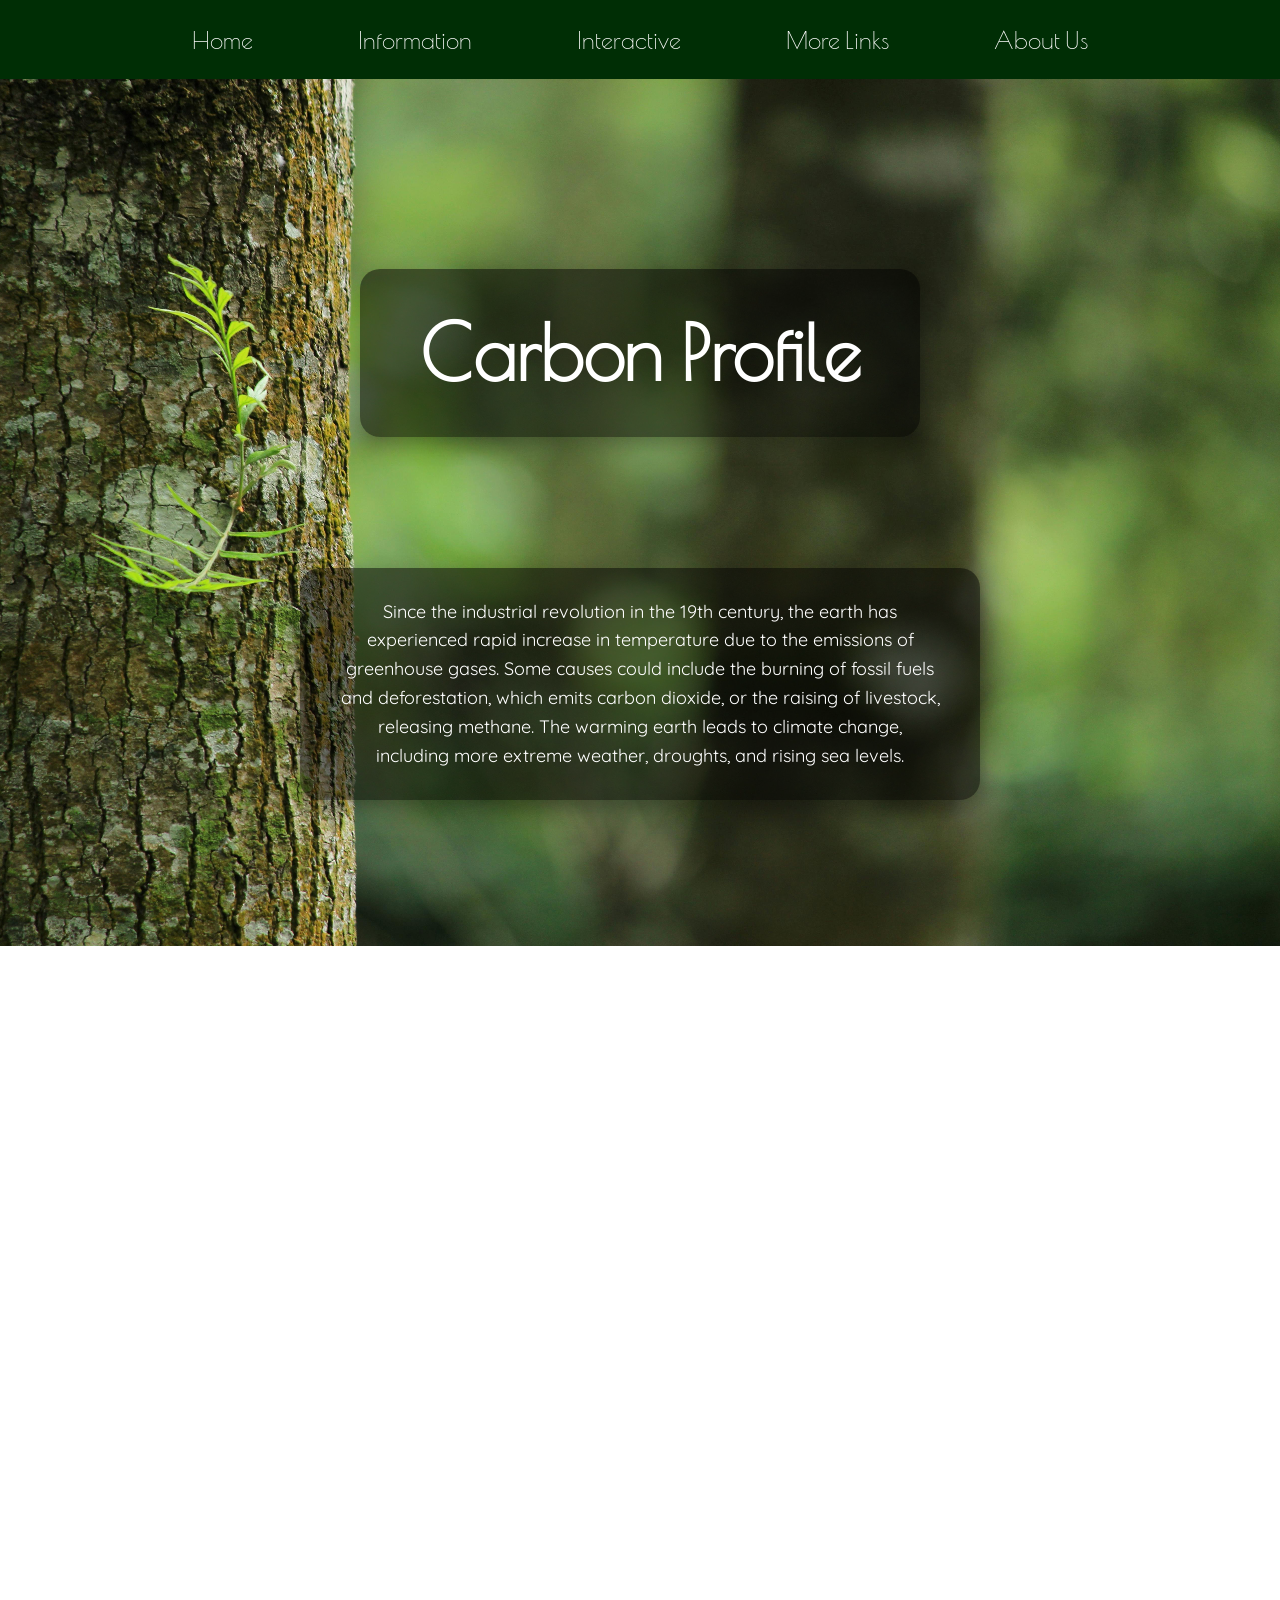
<file: index.html>
<!DOCTYPE html>
<html>
  <head>
    <meta charset="UTF-8" />
    <meta name="viewport" content="width=device-width, initial-scale=1.0" />
    <meta http-equiv="X-UA-Compatible" content="ie=edge" />
    <title>Carbon Profile</title>
    <link rel="stylesheet" href="styles.css" />
    <!--Poiret One-->
    <link rel="preconnect" href="https://fonts.googleapis.com" />
    <link rel="preconnect" href="https://fonts.gstatic.com" crossorigin />
    <link
      href="https://fonts.googleapis.com/css2?family=Poiret+One&display=swap"
      rel="stylesheet"
    />
    <!--Quicksand-->
    <link
      href="https://fonts.googleapis.com/css2?family=Quicksand&display=swap"
      rel="stylesheet"
    />
    <!--AOS-->
    <link href="https://unpkg.com/aos@2.3.1/dist/aos.css" rel="stylesheet" />
  </head>
  <body>
    <nav>
      <a href="index.html" class="nav-link">Home</a>
      <a href="info.html" class="nav-link">Information</a>
      <a href="interactive.html" class="nav-link">Interactive</a>
      <a href="sources.html" class="nav-link">More Links</a>
      <a href="about.html" class="nav-link">About Us</a>
    </nav>
    <section id="top">
      <h1 id="top-heading">Carbon Profile</h1>
      <p id="top-p">
        Since the industrial revolution in the 19th century, the earth has
        experienced rapid increase in temperature due to the emissions of
        greenhouse gases. Some causes could include the burning of fossil fuels
        and deforestation, which emits carbon dioxide, or the raising of
        livestock, releasing methane. The warming earth leads to climate change,
        including more extreme weather, droughts, and rising sea levels.
      </p>
    </section>
    <section id="Homepage-Facts" data-aos="fade-up">
      <h2 id="Homepage-Facts-heading">Did You Know?</h2>
      <div id="Homepage-Facts-belowHeading">
        <ol id="Homepage-Facts-list">
          <li>
            2024 has been the hottest year recorded, with temperatures 2.30
            degrees Fahrenheit above the 20th century average, beating the
            previous record in 2023.
          </li>
          <li>
            3.6 billion people live in areas with high risk of effects from
            climate change.
          </li>
          <li>
            Globally, forests absorb nearly 16 billion metric tonnes of carbon
            dioxide per year. In the U.S. alone, forests offset about 16% of the
            country's greenhouse gas emissions.
          </li>
        </ol>
        <img
          id="Homepage-Facts-img"
          src="./assets/Homepage-facts-img.png"
          alt="Graph of carbon emissions"
        />
      </div>
    </section>
    <section class="below-nav section-1">
      <h2 id="Info-nav-heading" data-aos="fade-up">
        <span>Climate Change on Our Earth</span>
      </h2>
      <div data-aos="fade-up">
        <p>
          Learn how climate change is affecting our air, ocean, and earth today.
        </p>
        <a href="info.html">Explore more →</a>
      </div>
    </section>
    <section class="below-nav section-2" data-aos="fade-up">
      <h2 id="Interactive-nav-heading"><span>Interactive</span></h2>
      <div>
        <p>
          Play our interactive to find out your own impact on the environment.
        </p>
        <a href="interactive.html">Let's Go →</a>
      </div>
    </section>
    <section class="below-nav section-3" data-aos="fade-up">
      <h2 id="Sources-nav-heading"><span>More Sources</span></h2>
      <div>
        <p>Looking for more resources? Try these websites and sources.</p>
        <a href="sources.html">More Links →</a>
      </div>
    </section>
    <section class="below-nav section-4" data-aos="fade-up">
      <h2 id="About-us-nav-heading"><span>Who We are</span></h2>
      <div>
        <p>Learn about the creators and our mission statement.</p>
        <a href="about.html">Learn more →</a>
      </div>
    </section>
    <!-- AOS JS -->
    <script src="https://unpkg.com/aos@2.3.1/dist/aos.js"></script>
    <script>
      AOS.init();
    </script>
  </body>
</html>
</file>
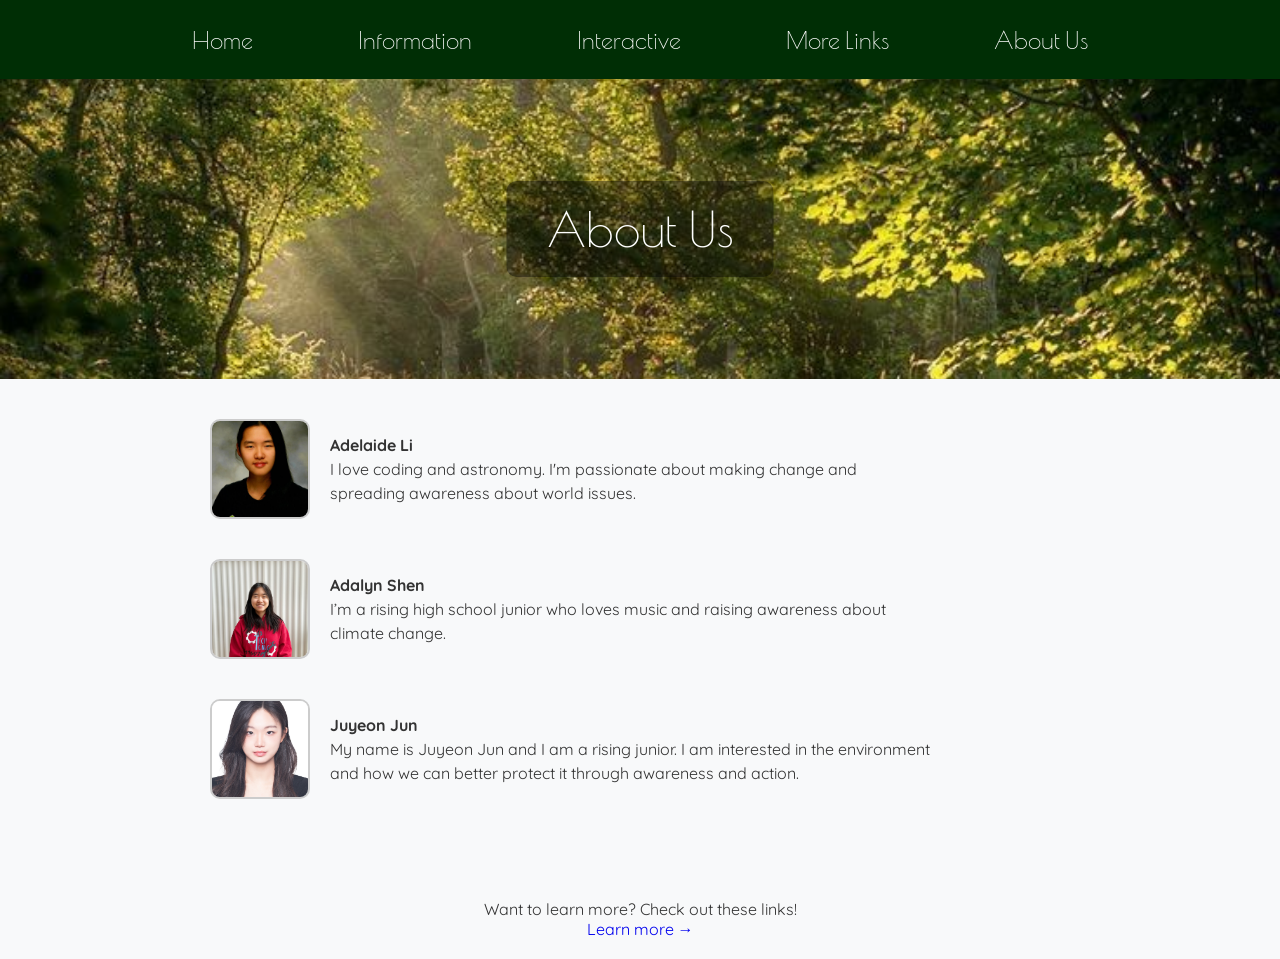
<file: about.html>
<!DOCTYPE html>
<html lang="en">
  <head>
    <meta charset="UTF-8" />
    <meta name="viewport" content="width=device-width, initial-scale=1.0" />
    <title>About Us</title>
    <link rel="stylesheet" href="style-about.css" />

    <!-- Fonts -->
    <link rel="preconnect" href="https://fonts.googleapis.com" />
    <link rel="preconnect" href="https://fonts.gstatic.com" crossorigin />
    <link
      href="https://fonts.googleapis.com/css2?family=Poiret+One&family=Quicksand&display=swap"
      rel="stylesheet"
    />
  </head>

  <body>
    <nav>
      <a href="index.html" class="nav-link">Home</a>
      <a href="info.html" class="nav-link">Information</a>
      <a href="interactive.html" class="nav-link">Interactive</a>
      <a href="sources.html" class="nav-link">More Links</a>
      <a href="about.html" class="nav-link">About Us</a>
    </nav>

    <!-- Banner with text inside -->
    <div class="about-banner">
      <img
        src="./assets/about-banner.jpg"
        alt="About Banner"
        class="banner-photo"
      />
      <div class="banner-heading">About Us</div>
    </div>

    <main>
      <section>
        <img src="./assets/Bio.jpg" alt="Adelaide Li" />
        <p>
          <strong>Adelaide Li</strong><br />I love coding and astronomy. I'm
          passionate about making change and spreading awareness about world
          issues.
        </p>
      </section>

      <section>
        <img src="./assets/Adalyn.jpg" alt="Adalyn Shen" />
        <p>
          <strong>Adalyn Shen</strong><br />I’m a rising high school junior who
          loves music and raising awareness about climate change.
        </p>
      </section>

      <section>
        <img src="./assets/Juyeon.jpg" alt="Juyeon Jun" />
        <p>
          <strong>Juyeon Jun</strong><br />
          My name is Juyeon Jun and I am a rising junior. I am interested in the
          environment and how we can better protect it through awareness and
          action.
        </p>
      </section>
    </main>
    <footer>
      <p>Want to learn more? Check out these links!</p>
      <a href="sources.html"> Learn more → </a>
    </footer>
  </body>
</html>
</file>
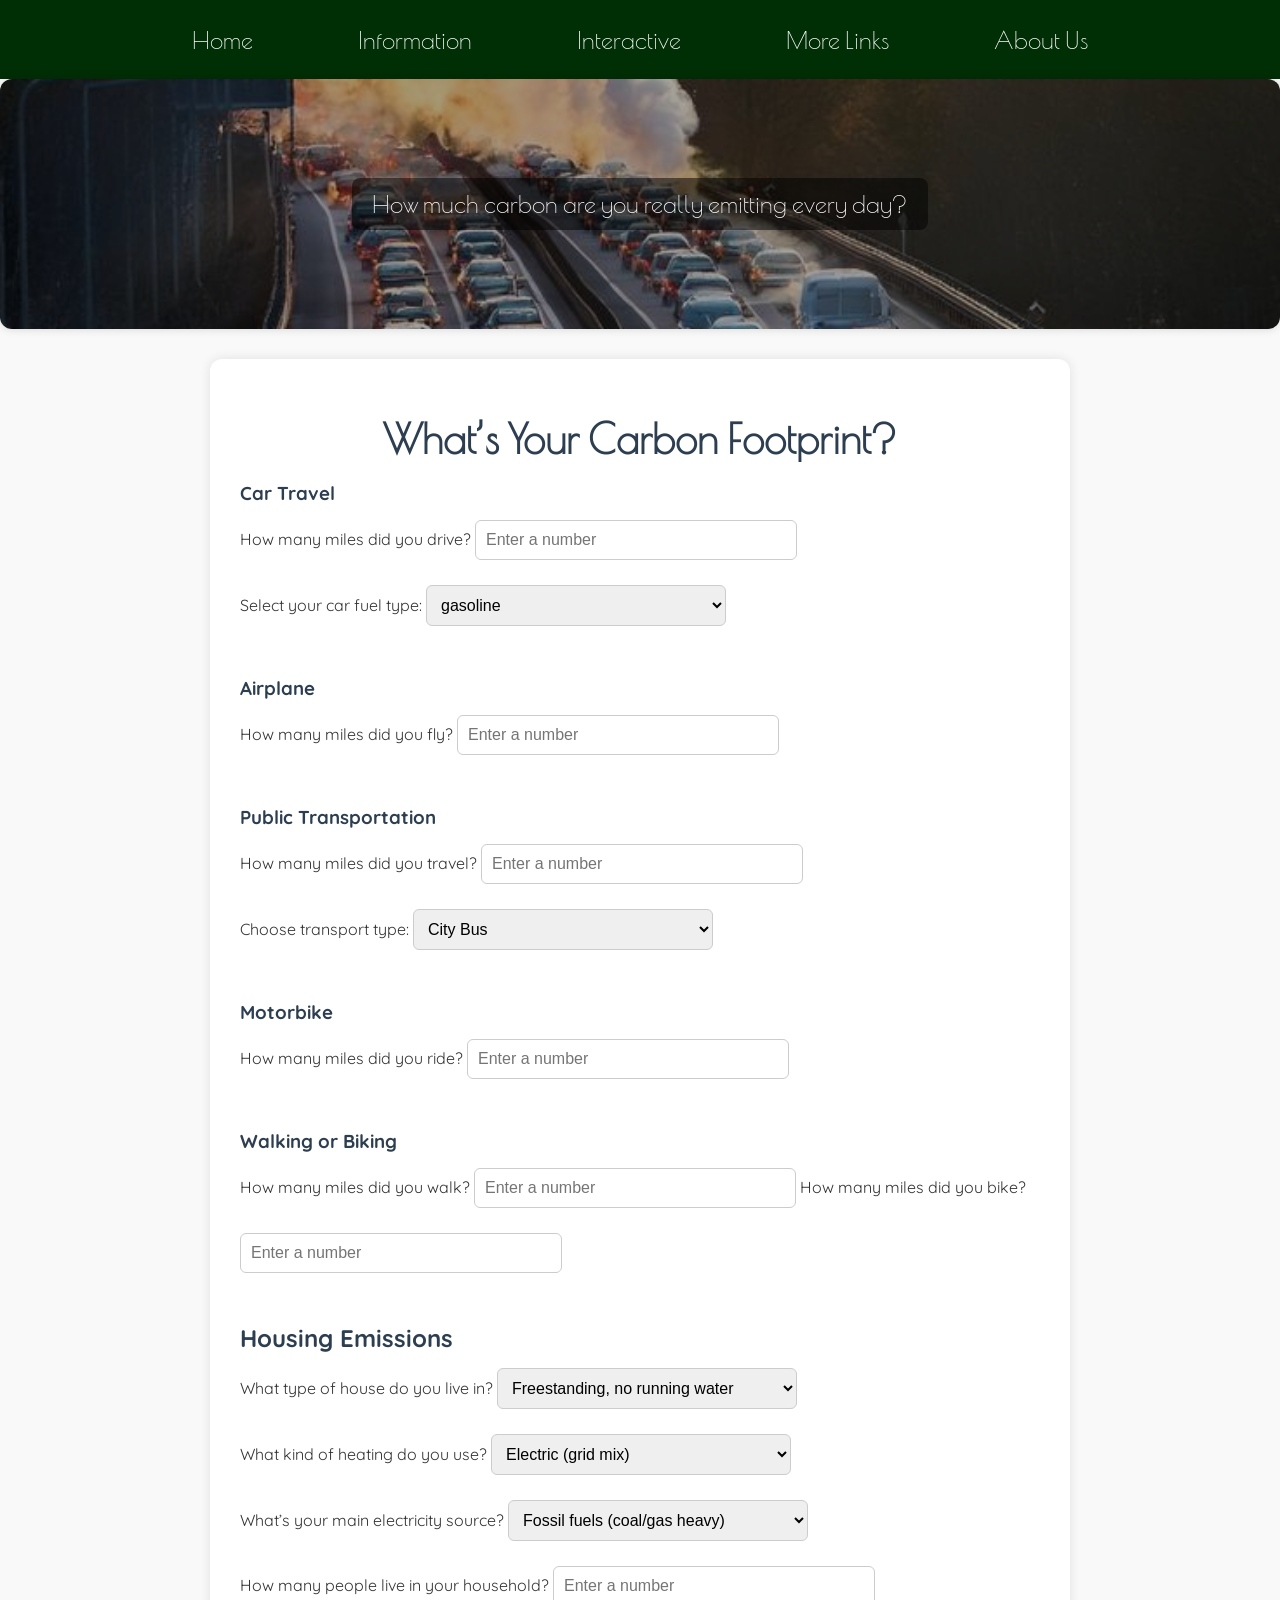
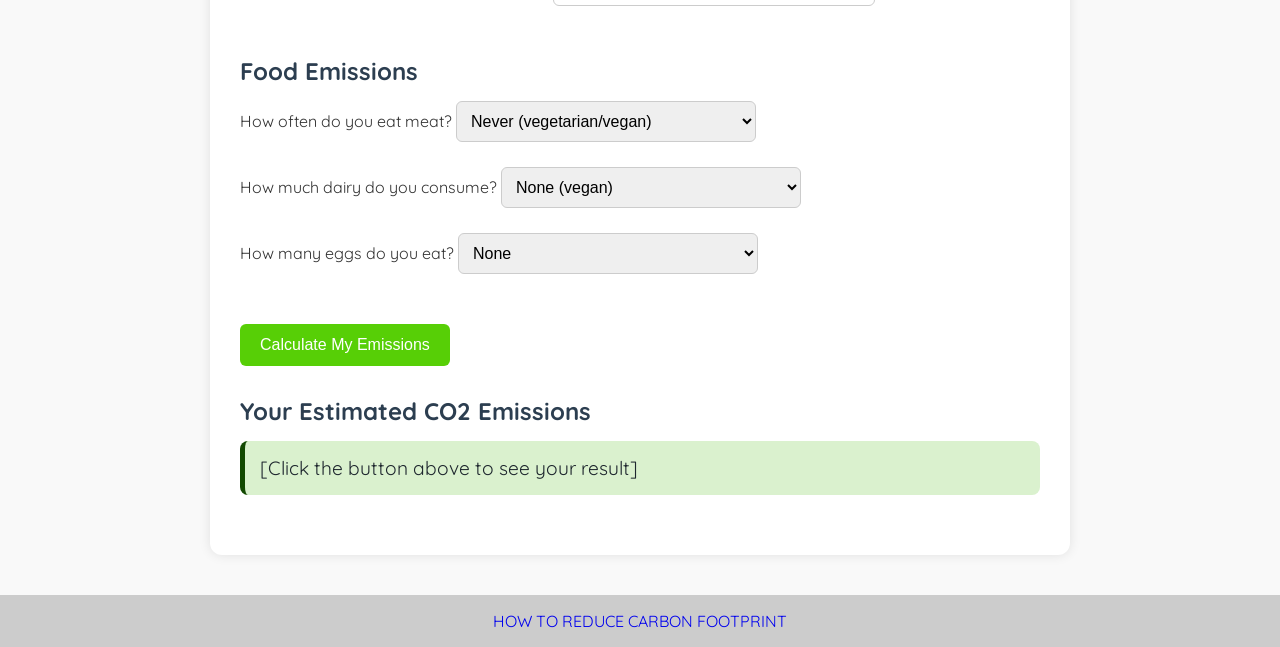
<file: interactive.html>
<!DOCTYPE html>
<html>
 <head>
   <!---start-->
   <meta charset="UTF-8" />
   <meta name="viewport" content="width=device-width, initial-scale=1.0" />
   <meta http-equiv="X-UA-Compatible" content="ie=edge" />
   <title>HTML + CSS</title>
   <script src="interactive.mjs"></script>
   <link rel="stylesheet" href="styles-interactive.css" />
   <!--Poiret One-->
   <link rel="preconnect" href="https://fonts.googleapis.com" />
   <link rel="preconnect" href="https://fonts.gstatic.com" crossorigin />
   <link
     href="https://fonts.googleapis.com/css2?family=Poiret+One&display=swap"
     rel="stylesheet"
   />
   <!--Quicksand-->
   <link
     href="https://fonts.googleapis.com/css2?family=Quicksand&display=swap"
     rel="stylesheet"
   />
   <title>Interactive</title>
   <link rel="stylesheet" href="styles.css" />
   <link
     href="https://fonts.googleapis.com/css2?family=Michroma&family=Poiret+One&family=Quicksand&display=swap"
     rel="stylesheet"
   />
   <title>Interactive</title>
 </head>
 <body>
   <nav>
     <a href="index.html" class = 'nav-link'>Home</a>
     <a href="info.html" class = 'nav-link'>Information</a>
     <a href="interactive.html" class = 'nav-link'>Interactive</a>
     <a href="sources.html" class="nav-link">More Links</a>
     <a href="about.html" class = 'nav-link'>About Us</a>
   </nav>
   <!--banner-->
   <div class="banner">
     <img src="./assets/interactive-banner.jpg" alt="Carbon Awareness Banner" />
     <div class="banner-text">
       How much carbon are you really emitting every day?
     </div>
   </div>
   <main>
     <h1 class="poiret-heading">What’s Your Carbon Footprint?</h1>
     <!--Car Travel-->
     <section>
       <h3>Car Travel</h3>
       <label>How many miles did you drive?</label>
       <input
       type="number"
       id="car-miles"
       name="people"
       placeholder="Enter a number"
     />
       <br>
       <label>Select your car fuel type:</label>
       <select id = "car-type" name="car-type">
         <option value="gasoline">gasoline</option>
         <option value="diesel">Diesel</option>
         <option value="hybrid">Hybrid</option>
         <option value="other">Other</option>
       </select>
     </section>
     <!--Airplane-->
     <section>
       <h3>Airplane</h3>
       <label>How many miles did you fly?</label>
       <input
       type="number"
       id="airplane-miles"
       name="people"
       placeholder="Enter a number"
     />
     </section>
     <!--Public Transportation-->
     <section>
       <h3>Public Transportation</h3>
       <label>How many miles did you travel?</label>
       <input
       type="number"
       id="public-miles"
       name="people"
       min="1"
       placeholder="Enter a number"
     />
       <br>
       <label>Choose transport type:</label>
       <select id="public-type">
         <option value="243">City Bus</option>
         <option value="160">Subway / Metro</option>
         <option value="150">Other / Multiple</option>
       </select>
     </section>
     <!--Motorbike-->
     <section>
       <h3>Motorbike</h3>
       <label>How many miles did you ride?</label>
       <input
       type="number"
       id="motorbike-miles"
       name="people"
       placeholder="Enter a number"
     />
     </section>
     <!--Walking/Biking-->
     <section>
       <h3>Walking or Biking</h3>
       <label>How many miles did you walk?</label>
       <input
       type="number"
       id="walk-miles"
       name="people"
       placeholder="Enter a number"
     />
     <label>How many miles did you bike?</label>
       <input
       type="number"
       id="bike-miles"
       name="people"
       placeholder="Enter a number"
     />
     </section>
     <!--Housing-->
     <section class="housing-section">
       <h2>Housing Emissions</h2>


       <form id="housing-form">
         <!-- Type of House -->
         <section>
         <label for="house-type">What type of house do you live in?</label>
         <select id="house-type" name="house-type">
           <option value="1">Freestanding, no running water</option>
           <option value="6">Freestanding, with water</option>
           <option value="4.5">Duplex / Row house</option>
           <option value="3">Multistory Apartment</option>
           <option value="8.5">Luxury Condominium</option>
         </select>
  


         <!-- Heating -->
         <br>
         <label for="heating-type">What kind of heating do you use?</label>
         <select id="heating-type" name="heating-type">
           <option value="1.5">Electric (grid mix)</option>
           <option value="2.5">Natural Gas</option>
           <option value="4">Heating Oil</option>
           <option value="1.5">Wood Stove</option>
           <option value="1">Heat Pump</option>
         </select>


         <!-- Electricity Source -->
         <br>
         <label for="electricity-type"
           >What’s your main electricity source?</label
         >
         <select id="electricity-type" name="electricity-type">
           <option value="5">Fossil fuels (coal/gas heavy)</option>
           <option value="3.25">Mixed (grid average)</option>
           <option value="1">Mostly renewable (solar/wind)</option>
           <option value="0.3">Off-grid solar</option>
         </select>


         <!-- Number of People -->
         <section>
         <label for="people">How many people live in your household?</label>
         <input
           type="number"
           id="people"
           name="people"
           min="1"
           placeholder="Enter a number"
         />
       </section>


   <!--Food-->
   <section class="food-section">
     <h2>Food Emissions</h2>
    
     <form id="food-form">
       <!-- Meat Frequency -->
       <section>
       <label for="meat-frequency">How often do you eat meat?</label>
       <select id="meat-frequency" name="meat-frequency">
         <option value="10">Never (vegetarian/vegan)</option>
         <option value="17">Sometimes (few times/week)</option>
         <option value="23.5">Often (daily)</option>
         <option value="32.5">Extremely Often (every meal)</option>
       </select>
  
       <!-- Dairy -->
       <br>
       <label for="dairy-level">How much dairy do you consume?</label>
       <select id="dairy-level" name="dairy-level">
         <option value="0">None (vegan)</option>
         <option value="2.5">Low (few times a week)</option>
         <option value="4.5">Moderate (daily)</option>
         <option value="6.5">High (cheese-heavy/lattes)</option>
       </select>


      
       <!-- Eggs -->
       <br>
       <label for="egg-level">How many eggs do you eat?</label>
       <select id="egg-level" name="egg-level">
         <option value="0">None</option>
         <option value="0.4">Low (1–2 eggs/week)</option>
         <option value="0.9">Moderate (4–6 eggs/week)</option>
         <option value="1.75">High (daily)</option>
       </select>
     </section>
  
     <!--Calculating button-->
     <section>
       <button id = "calc-button">Calculate My Emissions</button>
     </section>
     <!--Result-->
     <section id='totalresult'>
       <h2>Your Estimated CO2 Emissions</h2>
       <p id="result">[Click the button above to see your result]</p>
       <div id="result-compare"></div>
       <div id="result-dis">
       </div>
     </section>
   </main>
   <footer>
     <a href="reduce.html">HOW TO REDUCE CARBON FOOTPRINT</a>
   </footer>
 </body>
</html>
</file>
<file: styles.css>
body {
  margin: 0;
  padding: 0;
}

.hook {
  font-family: "Poiret One", sans-serif;
}

p {
  font-family: "Quicksand", sans-serif;
}

nav {
  font-family: "Poiret One", sans-serif;
  display: flex;
  justify-content: space-between;
  padding-top: 2%;
  padding-bottom: 2%;
  padding-right: 15%;
  padding-left: 15%;
  font-size: 150%;
  background-color: #002e05;
}

a {
  text-decoration: none;
}

.nav-link {
  color: white;
}

.info-images {
  width: 50%;
  height: 200px;
  object-fit: cover;
  border-radius: 5%;
}

/* Homepage CSS */
/*TOP*/
#top {
  display: flex;
  flex-wrap: wrap;
  justify-content: center;
  align-items: center;
  gap: 50px;
  padding: 10% 5%;
  background-image: url("./assets/HomepageTOP.jpg");
  background-size: cover;
  background-position: center;
}
#top-heading {
  font-size: 75px;
  font-family: "Poiret One", sans-serif;
  color: white;
  background: rgba(0, 0, 0, 0.5);
  padding: 40px 60px;
  border-radius: 20px;
  box-shadow: 0 8px 20px rgba(0, 0, 0, 0.3);
  text-align: center;
  max-width: 100%;
}
#top-p {
  color: white;
  font-family: "Quicksand", sans-serif;
  font-size: 18px;
  line-height: 1.6;
  background: rgba(0, 0, 0, 0.5);
  padding: 30px 40px;
  border-radius: 20px;
  box-shadow: 0 8px 20px rgba(0, 0, 0, 0.3);
  max-width: 600px;
  text-align: center;
}

/*Facts Section*/
#Homepage-Facts-heading {
  font-size: 60px;
  font-family: "Poiret One", sans-serif;
  display: flex;
  padding-left: 5%;
}
#Homepage-Facts-belowHeading {
  display: flex;
  justify-content: space-around;
  padding-left: 5%;
  padding-right: 5%;
}
#Homepage-Facts-list {
  font-family: "Quicksand", sans-serif;
  font: 30px;
  width: 50%;
  align-items: center;
}
#Homepage-Facts-img {
  width: 25%;
  object-fit: cover;
  align-items: center;
}

/*below, more navigation*/
/* Shared styles for layout */
.below-nav {
  display: flex;
  justify-content: space-between;
  align-items: stretch;
  padding: 30px 5%;
  gap: 20px;
  min-height: 300px;
  font-family: "Poiret One", sans-serif;
}

.below-nav h2 {
  flex: 1;
  margin: 0;
  position: relative;
  display: flex;
  align-items: center;
  justify-content: center;
  padding: 2rem;
  color: white;
  font-size: 25px;
  background-size: cover;
  background-position: center;
}

.below-nav h2::before {
  content: "";
  position: absolute;
  inset: 0;
  background: rgba(0, 0, 0, 0.4);
  z-index: 0;
}

.below-nav h2 span {
  position: relative;
  z-index: 1;
  text-shadow: 1px 1px 3px rgba(0, 0, 0, 0.5);
}

.below-nav div {
  flex: 2;
  padding: 2rem;
  display: flex;
  flex-direction: column;
  justify-content: center;
  color: black;
}

.below-nav div p {
  font-size: 1.1rem;
  margin-bottom: 1rem;
}

/* Section-specific backgrounds */
.section-1 h2 {
  background-image: url("https://images.pexels.com/photos/1001682/pexels-photo-1001682.jpeg");
}

.section-1 div {
  background-color: #00141c;
  color: white;
}

.section-1 a {
  color: white;
}

.section-2 h2 {
  background-image: url("assets/interactive-banner.jpg");
}

.section-2 div {
  background-color: #7cba95;
  color: black;
}

.section-2 a {
  color: black;
}

.section-3 h2 {
  background-image: url("https://images.pexels.com/photos/2787469/pexels-photo-2787469.jpeg");
}

.section-3 div {
  background-color: #84d6ffc9;
}

.section-3 a {
  color: black;
}

.section-4 h2 {
  background-image: url("assets/about-banner.jpg");
}

.section-4 div {
  background-color: #fde68a;
}

.section-4 a {
  color: black;
}
</file>
<file: style-about.css>
* {
  margin: 0;
  padding: 0;
  box-sizing: border-box;
}

body {
  font-family: "Quicksand", sans-serif;
  background-color: #f8f9fa;
  color: #333;
}

/* Navigation */
nav {
  font-family: "Poiret One", sans-serif;
  display: flex;
  justify-content: space-between;
  padding-top: 2%;
  padding-bottom: 2%;
  padding-right: 15%;
  padding-left: 15%;
  font-size: 150%;
  background-color: #002e05;
}
a {
  text-decoration: none;
}
.nav-link {
  color: white;
}

/* Banner */
.about-banner {
  position: relative;
  width: 100%;
  height: 300px;
  overflow: hidden;
}

.banner-photo {
  width: 100%;
  height: 100%;
  object-fit: cover;
}

.banner-heading {
  position: absolute;
  top: 50%;
  left: 50%;
  transform: translate(-50%, -50%);
  color: white;
  font-size: 3rem;
  font-family: "Poiret One", cursive;
  background-color: rgba(0, 0, 0, 0.4);
  padding: 20px 40px;
  border-radius: 10px;
}

/* Main content */
main {
  padding: 40px 20px;
  max-width: 900px;
  margin: 0 auto;
}

main section {
  display: flex;
  align-items: center;
  gap: 20px;
  margin-bottom: 40px;
}

main section img {
  width: 100px;
  height: 100px;
  border-radius: 10px;
  object-fit: cover;
  border: 2px solid #ccc;
}

main section p {
  font-size: 1rem;
  line-height: 1.5;
  max-width: 600px;
}

footer {
  display: flex;
  flex-direction: column;
  align-items: center;
  justify-content: center;
  padding: 20px;
}
</file>
<file: styles-interactive.css>
body {
  font-family: "Quicksand", sans-serif;
  background-color: #f9f9f9;
  color: #333;
  margin: 0;
  padding: 0;
}
/*interactive banner*/
.banner {
  position: relative;
  width: 100%;
  height: 250px;
  overflow: hidden;
  margin-bottom: 30px;
  border-radius: 12px;
  box-shadow: 0 0 10px rgba(0, 0, 0, 0.15);
}

.banner img {
  width: 100%;
  height: 100%;
  object-fit: cover;
  filter: brightness(65%);
}

.banner-text {
  position: absolute;
  top: 50%;
  left: 50%;
  transform: translate(-50%, -50%);
  color: #fff;
  font-size: 1.5rem;
  font-family: "Poiret One", sans-serif;
  text-align: center;
  background-color: rgba(0, 0, 0, 0.5);
  padding: 12px 20px;
  border-radius: 8px;
  max-width: 90%;
}

/*interactive caculator*/

.poiret-heading {
  font-family: "Poiret One", cursive;
  font-size: 2.5em;
  text-align: center;
  color: #2c3e50;
}

nav {
  font-family: "Poiret One", sans-serif;
  display: flex;
  justify-content: space-between;
  padding-top: 2%;
  padding-bottom: 2%;
  padding-right: 15%;
  padding-left: 15%;
  font-size: 150%;
  background-color: #002e05;
}

a {
  text-decoration: none;
}

.nav-link {
  color: white;
}

main {
  max-width: 800px;
  margin: 30px auto;
  background-color: #ffffff;
  padding: 30px;
  border-radius: 12px;
  box-shadow: 0 0 12px rgba(0, 0, 0, 0.1);
}

/* Section titles */
h1,
h2,
h3 {
  color: #2c3e50;
  margin-bottom: 10px;
}
input[type="number"],
select {
  padding: 10px;
  font-size: 1em;
  width: 100%;
  max-width: 300px;
  margin-top: 5px;
  margin-bottom: 20px;
  border: 1px solid #ccc;
  border-radius: 6px;
}
button {
  background-color: #57cf06;
  color: white;
  padding: 12px 20px;
  font-size: 1em;
  border: none;
  border-radius: 6px;
  cursor: pointer;
  transition: background-color 0.3s ease;
}

button:hover {
  background-color: #1f7a04;
}
/*Result box */
#result {
  font-size: 1.2em;
  color: #1e272e;
  background-color: #daf1ce;
  padding: 15px;
  border-left: 5px solid #124901;
  border-radius: 8px;
  margin-top: 15px;
}
section {
  margin-bottom: 30px;
}
footer {
  text-align: center;
  background-color: #ccc;
  padding: 1em;
  margin-top: 40px;
}
</file>
